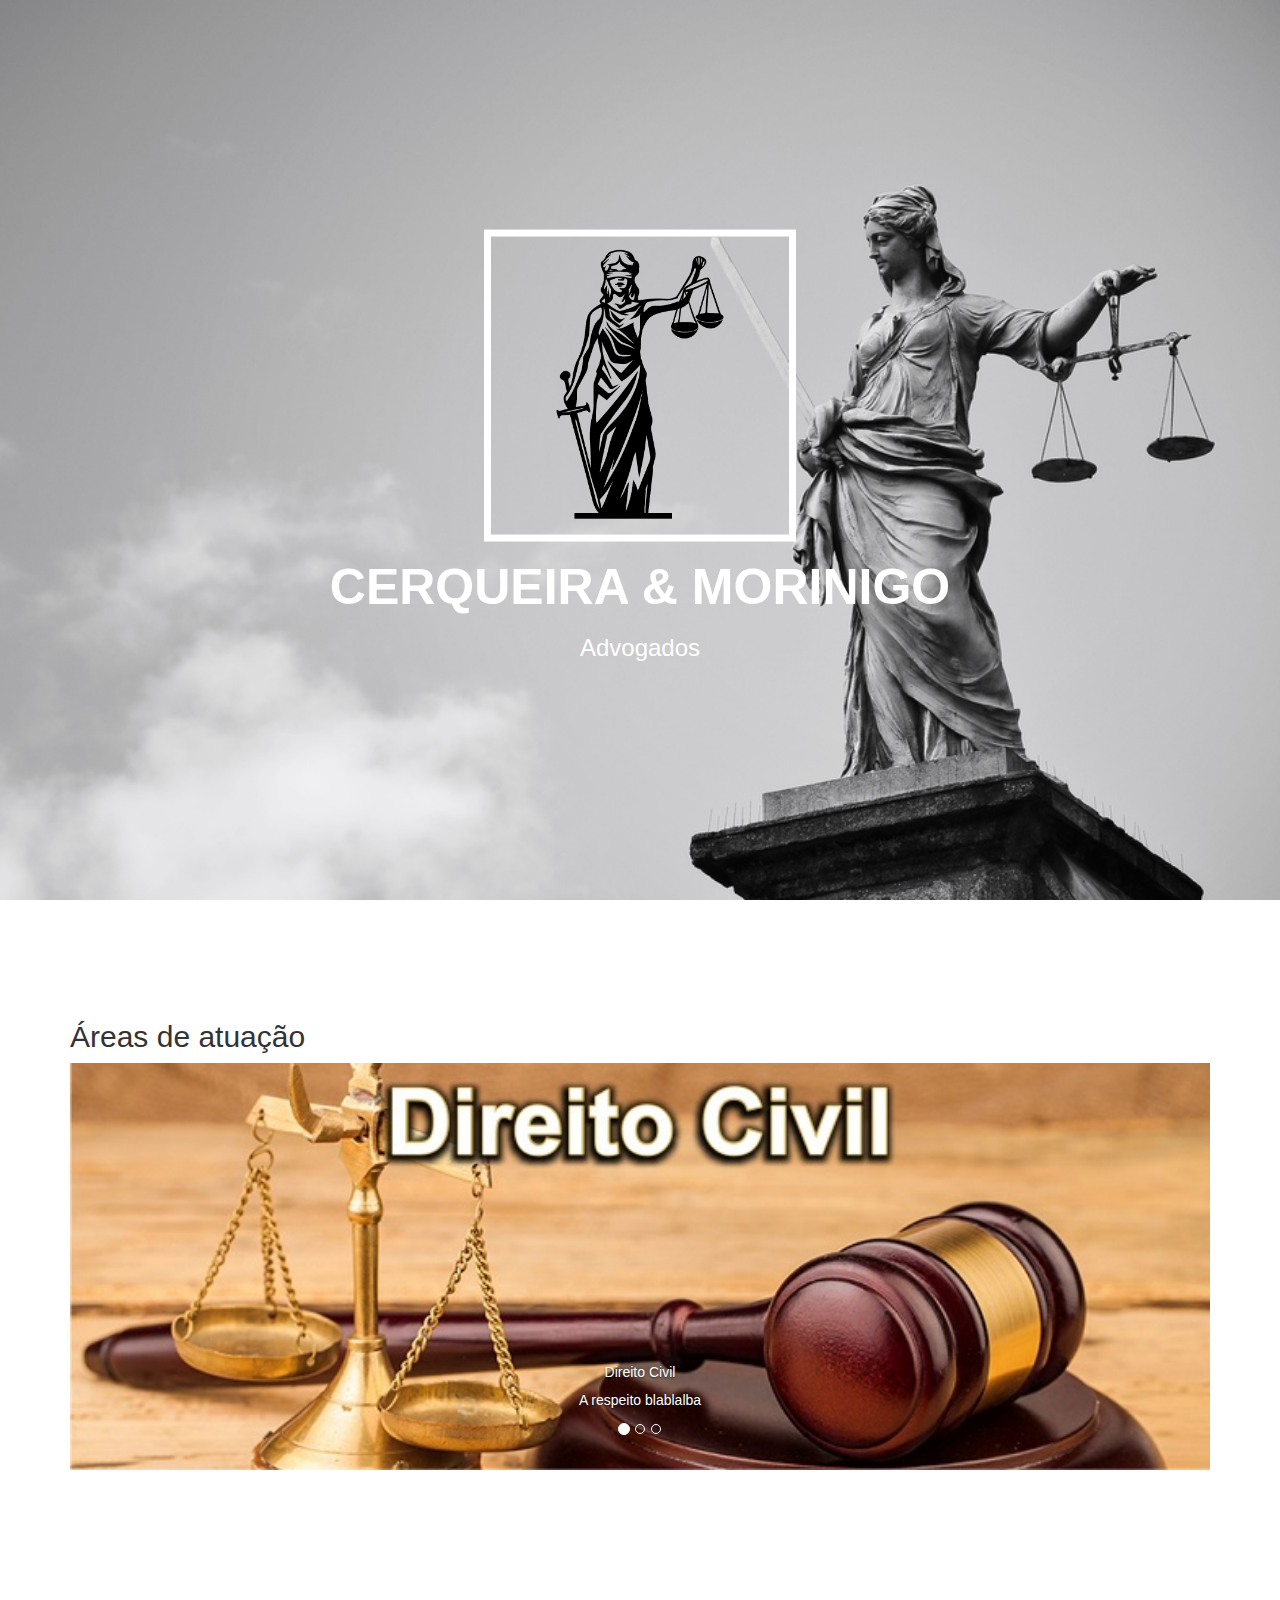
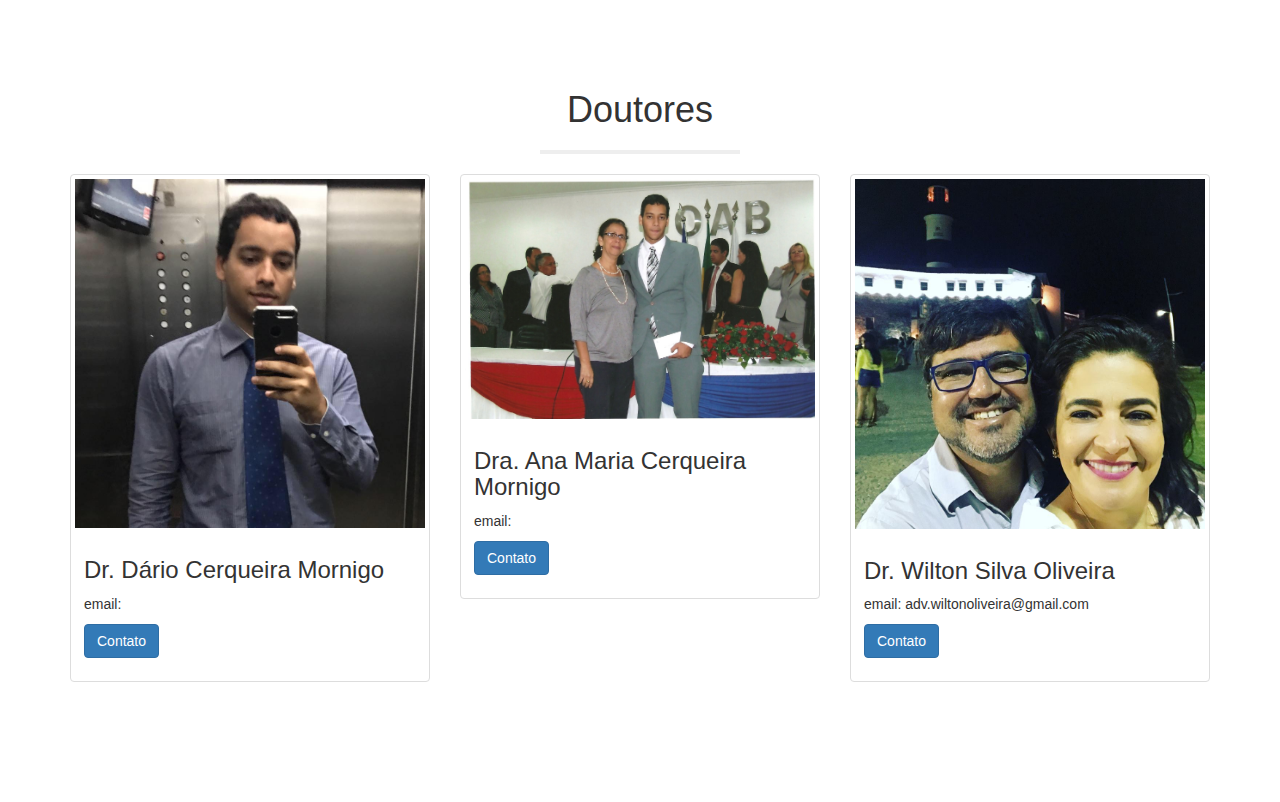
<file: index.html>
<!DOCTYPE html>
<html lang="pt-br" dir="ltr">
  <head>
    <meta charset="utf-8">
    <title>Cerqueira & Morinigo</title>
    <link rel="apple-touch-icon" sizes="57x57" href="img/icon/apple-icon-57x57.png">
    <link rel="apple-touch-icon" sizes="60x60" href="img/icon/apple-icon-60x60.png">
    <link rel="apple-touch-icon" sizes="72x72" href="img/icon/apple-icon-72x72.png">
    <link rel="apple-touch-icon" sizes="76x76" href="img/icon/apple-icon-76x76.png">
    <link rel="apple-touch-icon" sizes="114x114" href="img/icon/apple-icon-114x114.png">
    <link rel="apple-touch-icon" sizes="120x120" href="img/icon/apple-icon-120x120.png">
    <link rel="apple-touch-icon" sizes="144x144" href="img/icon/apple-icon-144x144.png">
    <link rel="apple-touch-icon" sizes="152x152" href="img/icon/apple-icon-152x152.png">
    <link rel="apple-touch-icon" sizes="180x180" href="img/icon/apple-icon-180x180.png">
    <link rel="icon" type="image/png" sizes="192x192"  href="img/icon/android-icon-192x192.png">
    <link rel="icon" type="image/png" sizes="32x32" href="img/icon/favicon-32x32.png">
    <link rel="icon" type="image/png" sizes="96x96" href="img/icon/favicon-96x96.png">
    <link rel="icon" type="image/png" sizes="16x16" href="img/icon/favicon-16x16.png">
    <link rel="manifest" href="img/icon/manifest.json">
    <meta name="msapplication-TileColor" content="#ffffff">
    <meta name="msapplication-TileImage" content="/ms-icon-144x144.png">
    <meta name="theme-color" content="#ffffff">

    <link rel="stylesheet" href="css/style.css">
    <link rel="stylesheet" href="https://maxcdn.bootstrapcdn.com/bootstrap/3.3.7/css/bootstrap.min.css" integrity="sha384-BVYiiSIFeK1dGmJRAkycuHAHRg32OmUcww7on3RYdg4Va+PmSTsz/K68vbdEjh4u" crossorigin="anonymous">
  </head>
  <body>
    <header>
    <div class="header-content">
      <div class="header-content-inner shadow">
        <img class="img-icon" src="img/perfil.png" alt="Dama da Justiça">
      </div>
      <div class="header-content-inner proximo">
        <h1>Cerqueira & Morinigo</h1>
        <h3>Advogados</h3>
      </div>
    </div>
    </header>

    <section>
      <div class="container">
        <h2>Áreas de atuação</h2>
        <div id="myCarousel" class="carousel slide" data-ride="carousel">
          <!-- Indicators -->
      <ol class="carousel-indicators">
      <li data-target="#myCarousel" data-slide-to="0" class="active"></li>
      <li data-target="#myCarousel" data-slide-to="1"></li>
      <li data-target="#myCarousel" data-slide-to="2"></li>
      </ol>

      <!-- Wrapper for slides -->
      <div class="carousel-inner">
      <div class="item active">
        <img src="img/direito-civil.jpg" alt="Direito Civil" style="width:100%;">
        <div class="carousel-caption d-none d-md-block">
          <h5>Direito Civil</h5>
          <p>A respeito blablalba</p>
  </div>
      </div>

      <div class="item">
        <img src="img/direito-trabalhista.jpg" alt="Direito Trabalhista" style="width:100%;">
        <div class="carousel-caption d-none d-md-block">
          <h5>Direito Trabalhista</h5>
          <p>A respeito blablalba</p>
      </div>

      <div class="item">
        <img src="img/direito-tributario.jpg" alt="Direito Tributario" style="width:100%;">
        <div class="carousel-caption d-none d-md-block">
          <h5>Direito Tributario</h5>
          <p>A respeito blablalba</p>
      </div>
      </div>

      <!-- Left and right controls -->
      <a class="left carousel-control" href="#myCarousel" data-slide="prev">
      <span class="glyphicon glyphicon-chevron-left"></span>
      <span class="sr-only">Previous</span>
      </a>
      <a class="right carousel-control" href="#myCarousel" data-slide="next">
      <span class="glyphicon glyphicon-chevron-right"></span>
      <span class="sr-only">Next</span>
      </a>
    </div>
    </div>
    </section>


    <section>
      <div class="container">
        <div class="row text-center section-margin">
          <h1>Doutores</h1>
          <hr class="light">
        </div>

        <div class="row">
          <div class="col-sm-6 col-md-4">
            <div class="thumbnail">
              <img src="img/dario.jpg" alt="...">
              <div class="caption">
                <h3>Dr. Dário Cerqueira Mornigo</h3>
                <p>email:</p>
                <p><a href="#" class="btn btn-primary" role="button">Contato</a></p>
              </div>
            </div>
          </div>

          <div class="col-sm-6 col-md-4">
            <div class="thumbnail">
              <img src="img/ana.jpg" alt="...">
              <div class="caption">
                <h3>Dra. Ana Maria Cerqueira Mornigo</h3>
                <p>email:</p>
                <p><a href="#" class="btn btn-primary" role="button">Contato</a></p>
              </div>
            </div>
          </div>

          <div class="col-sm-6 col-md-4">
            <div class="thumbnail">
              <img src="img/wilton.jpg" alt="...">
              <div class="caption">
                <h3>Dr. Wilton Silva Oliveira</h3>
                <p>email: adv.wiltonoliveira@gmail.com</p>
                <p><a href="#" class="btn btn-primary" role="button">Contato</a></p>
              </div>
            </div>
          </div>

        </div>

      </div>
    </section>

    <script src="https://ajax.googleapis.com/ajax/libs/jquery/1.12.4/jquery.min.js"></script>
    <script src="https://maxcdn.bootstrapcdn.com/bootstrap/3.3.7/js/bootstrap.min.js" integrity="sha384-Tc5IQib027qvyjSMfHjOMaLkfuWVxZxUPnCJA7l2mCWNIpG9mGCD8wGNIcPD7Txa" crossorigin="anonymous"></script>
  </body>
</html>
</file>
<file: css/style.css>
html, body {
  height: 100%;
  width: 100%;
}

header {
   position: relative;
   width: 100%;
   min-height: auto;
   -webkit-background-size: cover;
   -moz-background-size: cover;
   background-size: cover;
   -o-background-size: cover;
   background-position: center;
   background-image: url('../img/plano-de-fundo.jpg');
   text-align: center;
   color: white;
 }

 header .header-content {
    position: relative;
    text-align: center;
    padding: 100px 15px 100px;
    width: 100%;
  }

  .img-icon{
     width: 33%;
     border: 7px solid white;
 }

 header .header-content .header-content-inner h1 {
   font-weight: 700;
   text-transform: uppercase;
   margin-top: 0;
   margin-bottom: 0;
   font-size: 40px;
   text-align: center;
 }

 @media (min-width: 768px) {
  header {
    min-height: 100%;
    text-align: center;
  }
  header .header-content {
    position: absolute;
    top: 50%;
    -webkit-transform: translateY(-50%);
    -ms-transform: translateY(-50%);
    transform: translateY(-50%);
    padding: 0 50px;
    text-align: center;
  }
  header .header-content .header-content-inner {
    max-width: 1000px;
    margin-left: auto;
    margin-right: auto;
    text-align: center;
  }
  header .header-content .header-content-inner h1 {
    font-size: 50px;
    text-align: center;
  }
  header .header-content .header-content-inner {
    font-size: 18px;
    max-width: 80%;
    margin-left: auto;
    margin-right: auto;
    text-align: center;
  }
}

.shadow {
  text-shadow: black 0.1em 0.1em 0.5em;
}

.proximo {
      margin-top: 18px;
}

.text-center{
  text-align: center;
}

section {
  padding: 100px 0;
}

hr.light {
   border-width: 4px;
   max-width: 200px;
 }
</file>
